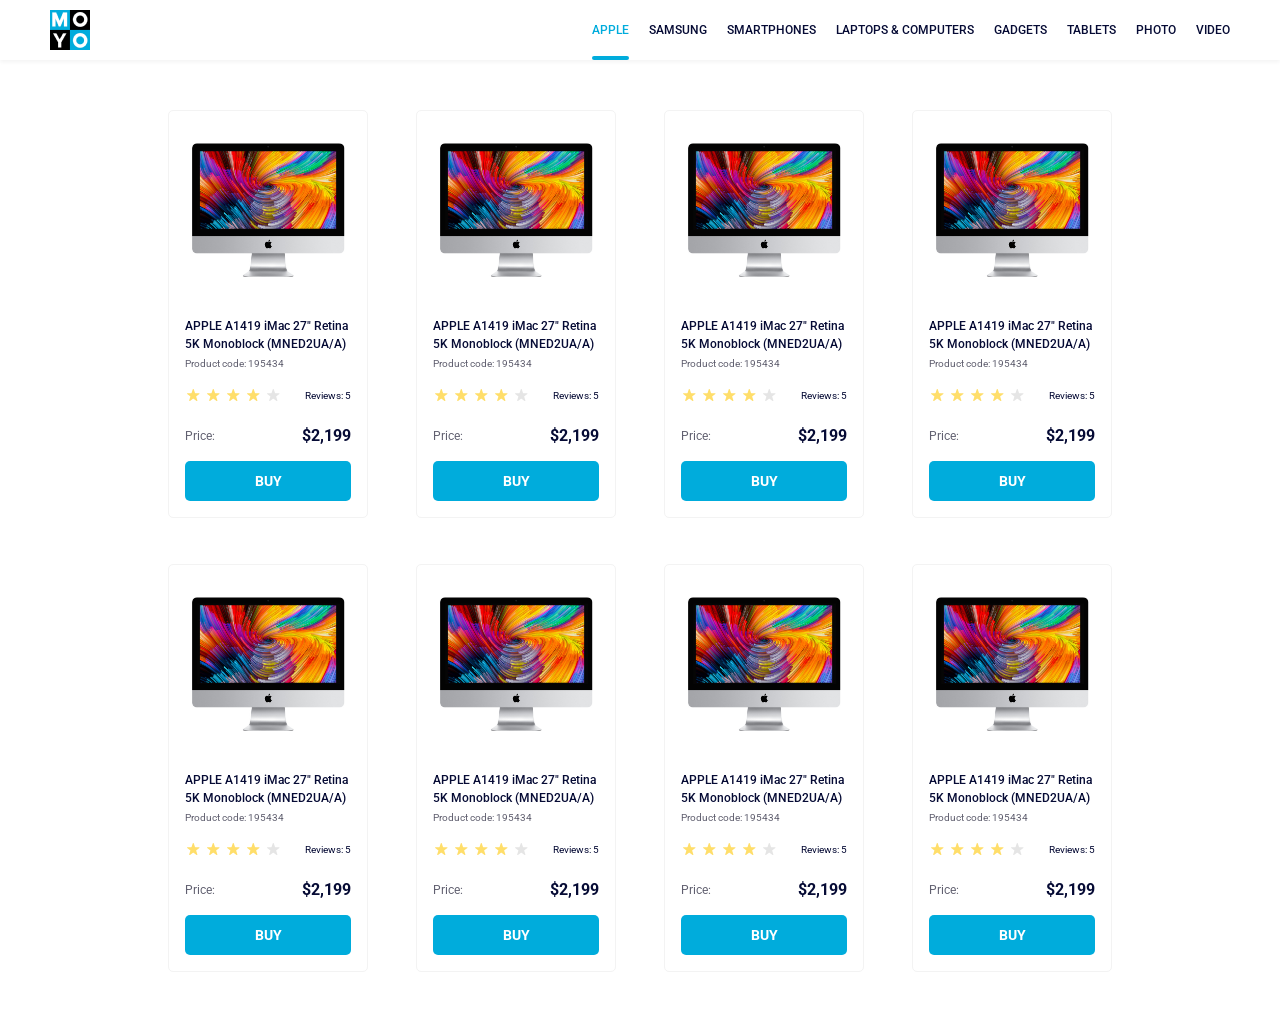
<file: index.html>
<!doctype html><html lang="en"><head><meta charset="utf-8"><meta name="viewport" content="width=device-width, initial-scale=1.0"><title>Catalog</title><link rel="preconnect" href="https://fonts.gstatic.com"><link href="https://fonts.googleapis.com/css2?family=Roboto:wght@400;500;700&display=swap" rel="stylesheet"><link rel="stylesheet" href="index.034b8137.css"></head><body> <header class="header"> <a href="#" class="logo-link"> <img src="logo.eddae0ff.png" alt="Moyo Logo" class="logo"> </a> <nav class="nav"> <ul class="nav__list"> <li class="nav__list-item"> <a class="is-active nav__list-item-link" href="#"> Apple </a> </li> <li class="nav__list-item"> <a class="nav__list-item-link" href="#"> Samsung </a> </li> <li class="nav__list-item"> <a class="nav__list-item-link" href="#"> Smartphones </a> </li> <li class="nav__list-item"> <a class="nav__list-item-link" href="#" data-qa="nav-hover"> Laptops & Computers </a> </li> <li class="nav__list-item"> <a class="nav__list-item-link" href="#"> Gadgets </a> </li> <li class="nav__list-item"> <a class="nav__list-item-link" href="#"> Tablets </a> </li> <li class="nav__list-item"> <a class="nav__list-item-link" href="#"> Photo </a> </li> <li class="nav__list-item"> <a class="nav__list-item-link" href="#"> Video </a> </li> </ul> </nav> </header> <main class="main"> <div class="card" data-qa="card"> <img src="imac.202c52ff.jpeg" alt="Imac image" class="card__image"> <h2 class="card__title"> APPLE A1419 iMac 27" Retina 5K Monoblock (MNED2UA/A) </h2> <span class="card__article">Product code: 195434</span> <div class="card__reviews"> <div class="stars stars--4"> <div class="stars__star"></div> <div class="stars__star"></div> <div class="stars__star"></div> <div class="stars__star"></div> <div class="stars__star"></div> </div> <span class="card__reviews-count">Reviews: 5</span> </div> <div class="card__price"> <span class="card__price-label">Price:</span> <span class="card__price-value">$2,199</span> </div> <a href="#" class="card__button" data-qa="hover"> Buy </a> </div> <div class="card" data-qa="card"> <img src="imac.202c52ff.jpeg" alt="Imac image" class="card__image"> <h2 class="card__title"> APPLE A1419 iMac 27" Retina 5K Monoblock (MNED2UA/A) </h2> <span class="card__article">Product code: 195434</span> <div class="card__reviews"> <div class="stars stars--4"> <div class="stars__star"></div> <div class="stars__star"></div> <div class="stars__star"></div> <div class="stars__star"></div> <div class="stars__star"></div> </div> <span class="card__reviews-count">Reviews: 5</span> </div> <div class="card__price"> <span class="card__price-label">Price:</span> <span class="card__price-value">$2,199</span> </div> <a href="#" class="card__button" data-qa="hover"> Buy </a> </div> <div class="card" data-qa="card"> <img src="imac.202c52ff.jpeg" alt="Imac image" class="card__image"> <h2 class="card__title"> APPLE A1419 iMac 27" Retina 5K Monoblock (MNED2UA/A) </h2> <span class="card__article">Product code: 195434</span> <div class="card__reviews"> <div class="stars stars--4"> <div class="stars__star"></div> <div class="stars__star"></div> <div class="stars__star"></div> <div class="stars__star"></div> <div class="stars__star"></div> </div> <span class="card__reviews-count">Reviews: 5</span> </div> <div class="card__price"> <span class="card__price-label">Price:</span> <span class="card__price-value">$2,199</span> </div> <a href="#" class="card__button" data-qa="hover"> Buy </a> </div> <div class="card" data-qa="card"> <img src="imac.202c52ff.jpeg" alt="Imac image" class="card__image"> <h2 class="card__title"> APPLE A1419 iMac 27" Retina 5K Monoblock (MNED2UA/A) </h2> <span class="card__article">Product code: 195434</span> <div class="card__reviews"> <div class="stars stars--4"> <div class="stars__star"></div> <div class="stars__star"></div> <div class="stars__star"></div> <div class="stars__star"></div> <div class="stars__star"></div> </div> <span class="card__reviews-count">Reviews: 5</span> </div> <div class="card__price"> <span class="card__price-label">Price:</span> <span class="card__price-value">$2,199</span> </div> <a href="#" class="card__button" data-qa="hover"> Buy </a> </div> <div class="card" data-qa="card"> <img src="imac.202c52ff.jpeg" alt="Imac image" class="card__image"> <h2 class="card__title"> APPLE A1419 iMac 27" Retina 5K Monoblock (MNED2UA/A) </h2> <span class="card__article">Product code: 195434</span> <div class="card__reviews"> <div class="stars stars--4"> <div class="stars__star"></div> <div class="stars__star"></div> <div class="stars__star"></div> <div class="stars__star"></div> <div class="stars__star"></div> </div> <span class="card__reviews-count">Reviews: 5</span> </div> <div class="card__price"> <span class="card__price-label">Price:</span> <span class="card__price-value">$2,199</span> </div> <a href="#" class="card__button" data-qa="hover"> Buy </a> </div> <div class="card" data-qa="card"> <img src="imac.202c52ff.jpeg" alt="Imac image" class="card__image"> <h2 class="card__title"> APPLE A1419 iMac 27" Retina 5K Monoblock (MNED2UA/A) </h2> <span class="card__article">Product code: 195434</span> <div class="card__reviews"> <div class="stars stars--4"> <div class="stars__star"></div> <div class="stars__star"></div> <div class="stars__star"></div> <div class="stars__star"></div> <div class="stars__star"></div> </div> <span class="card__reviews-count">Reviews: 5</span> </div> <div class="card__price"> <span class="card__price-label">Price:</span> <span class="card__price-value">$2,199</span> </div> <a href="#" class="card__button" data-qa="hover"> Buy </a> </div> <div class="card" data-qa="card"> <img src="imac.202c52ff.jpeg" alt="Imac image" class="card__image"> <h2 class="card__title"> APPLE A1419 iMac 27" Retina 5K Monoblock (MNED2UA/A) </h2> <span class="card__article">Product code: 195434</span> <div class="card__reviews"> <div class="stars stars--4"> <div class="stars__star"></div> <div class="stars__star"></div> <div class="stars__star"></div> <div class="stars__star"></div> <div class="stars__star"></div> </div> <span class="card__reviews-count">Reviews: 5</span> </div> <div class="card__price"> <span class="card__price-label">Price:</span> <span class="card__price-value">$2,199</span> </div> <a href="#" class="card__button" data-qa="hover"> Buy </a> </div> <div class="card" data-qa="card"> <img src="imac.202c52ff.jpeg" alt="Imac image" class="card__image"> <h2 class="card__title"> APPLE A1419 iMac 27" Retina 5K Monoblock (MNED2UA/A) </h2> <span class="card__article">Product code: 195434</span> <div class="card__reviews"> <div class="stars stars--4"> <div class="stars__star"></div> <div class="stars__star"></div> <div class="stars__star"></div> <div class="stars__star"></div> <div class="stars__star"></div> </div> <span class="card__reviews-count">Reviews: 5</span> </div> <div class="card__price"> <span class="card__price-label">Price:</span> <span class="card__price-value">$2,199</span> </div> <a href="#" class="card__button" data-qa="hover"> Buy </a> </div> </main> </body></html>
</file>
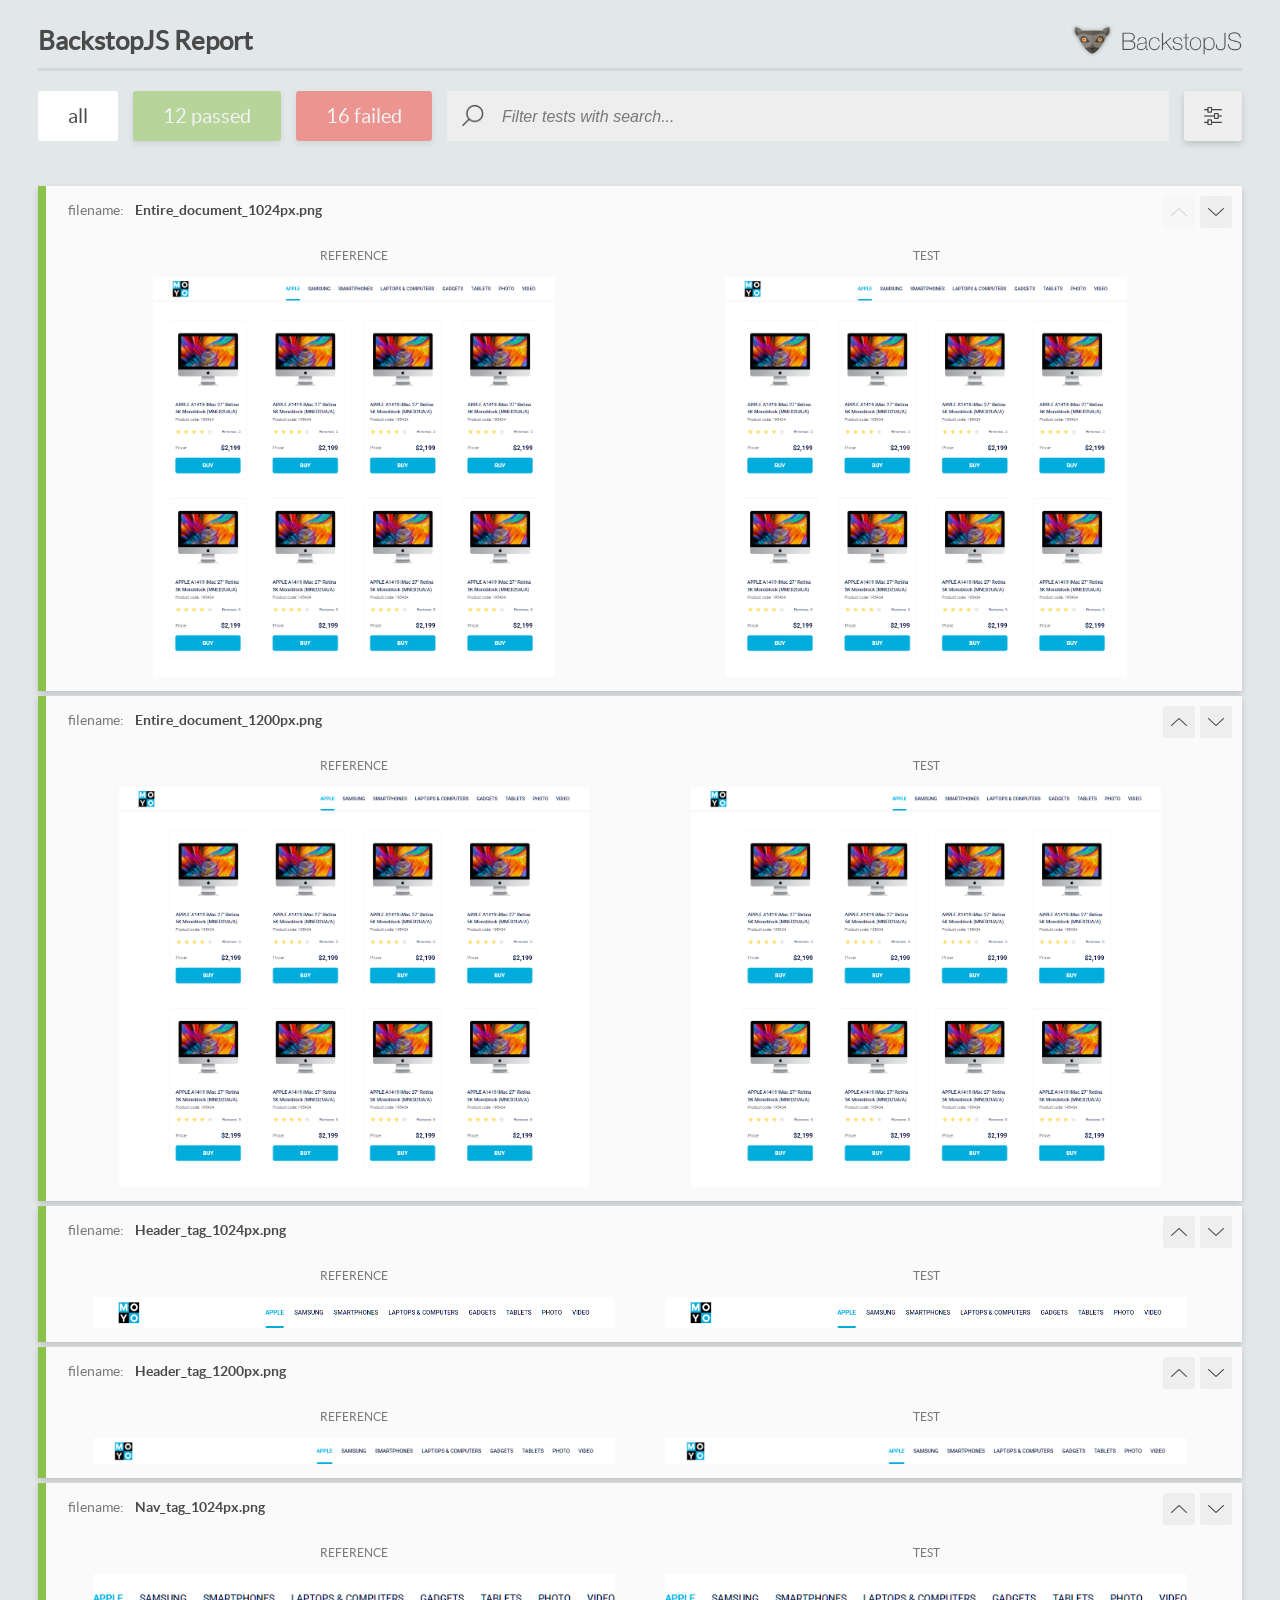
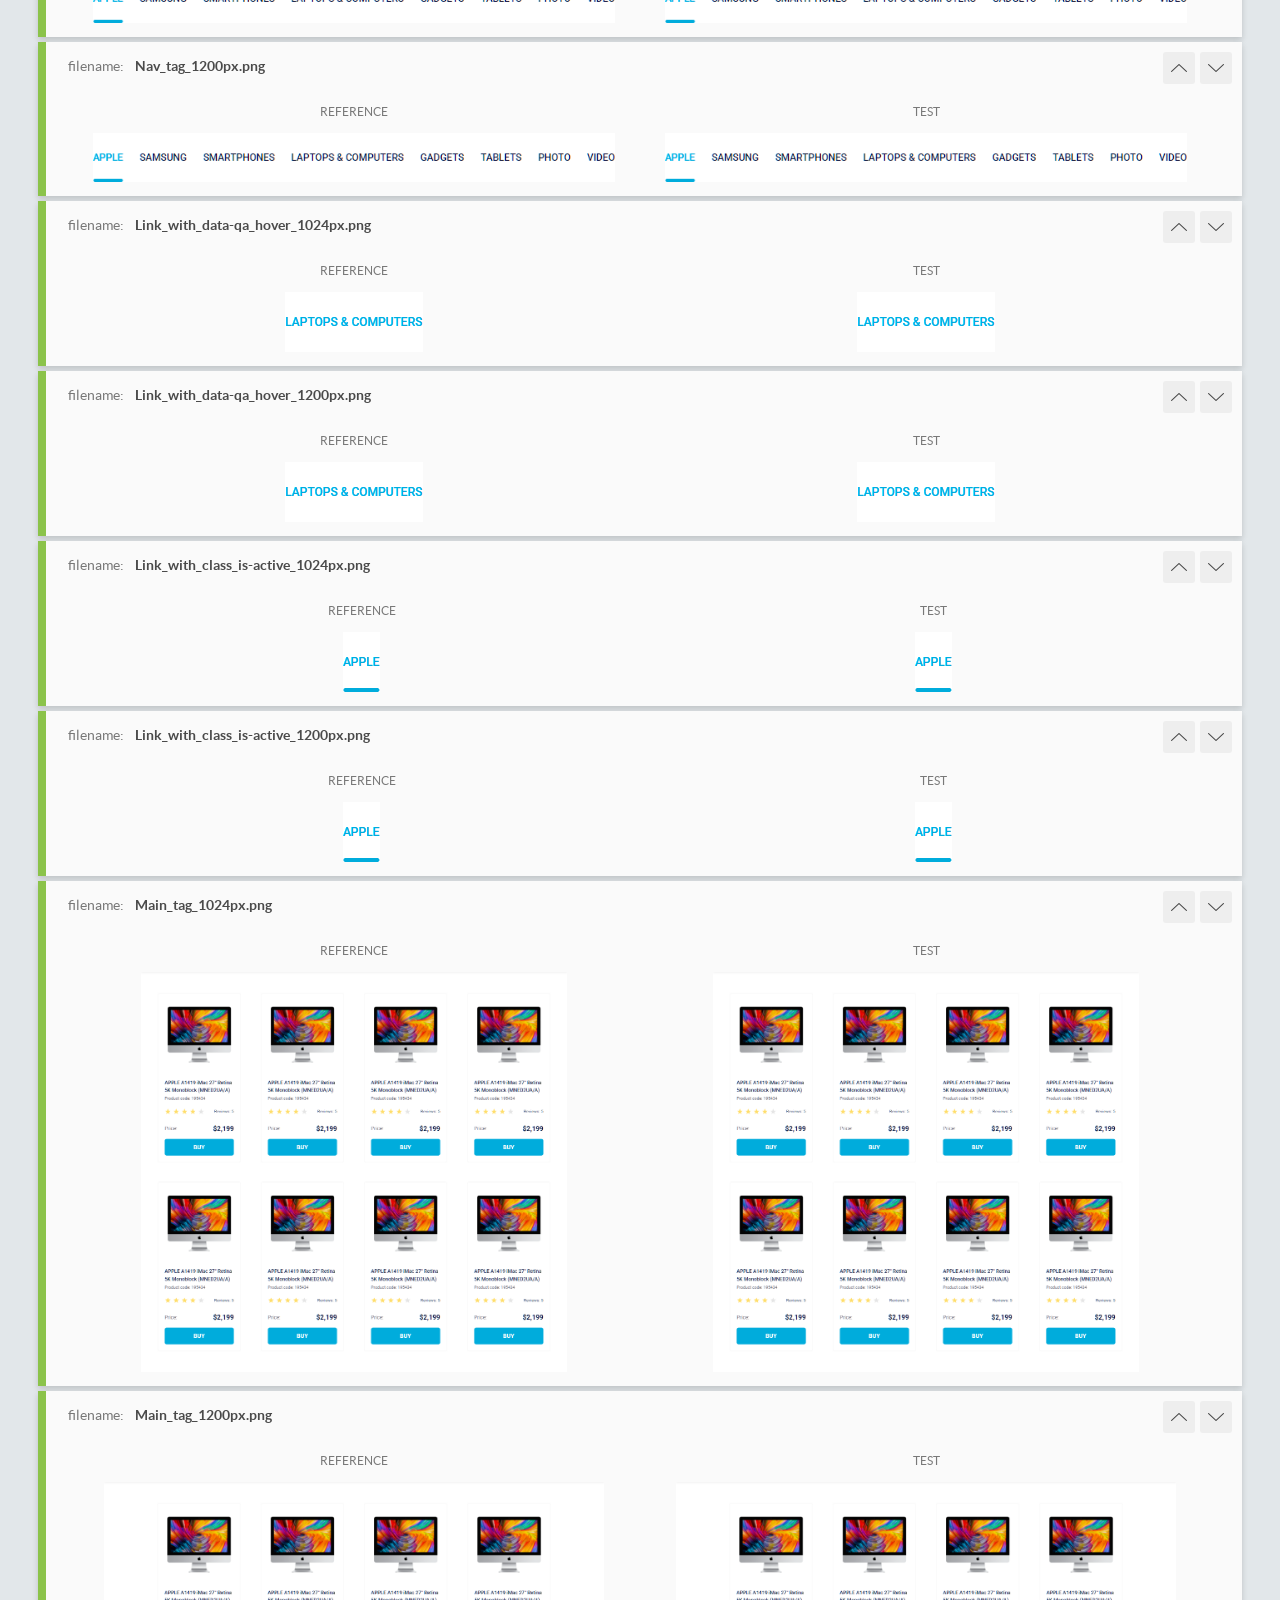
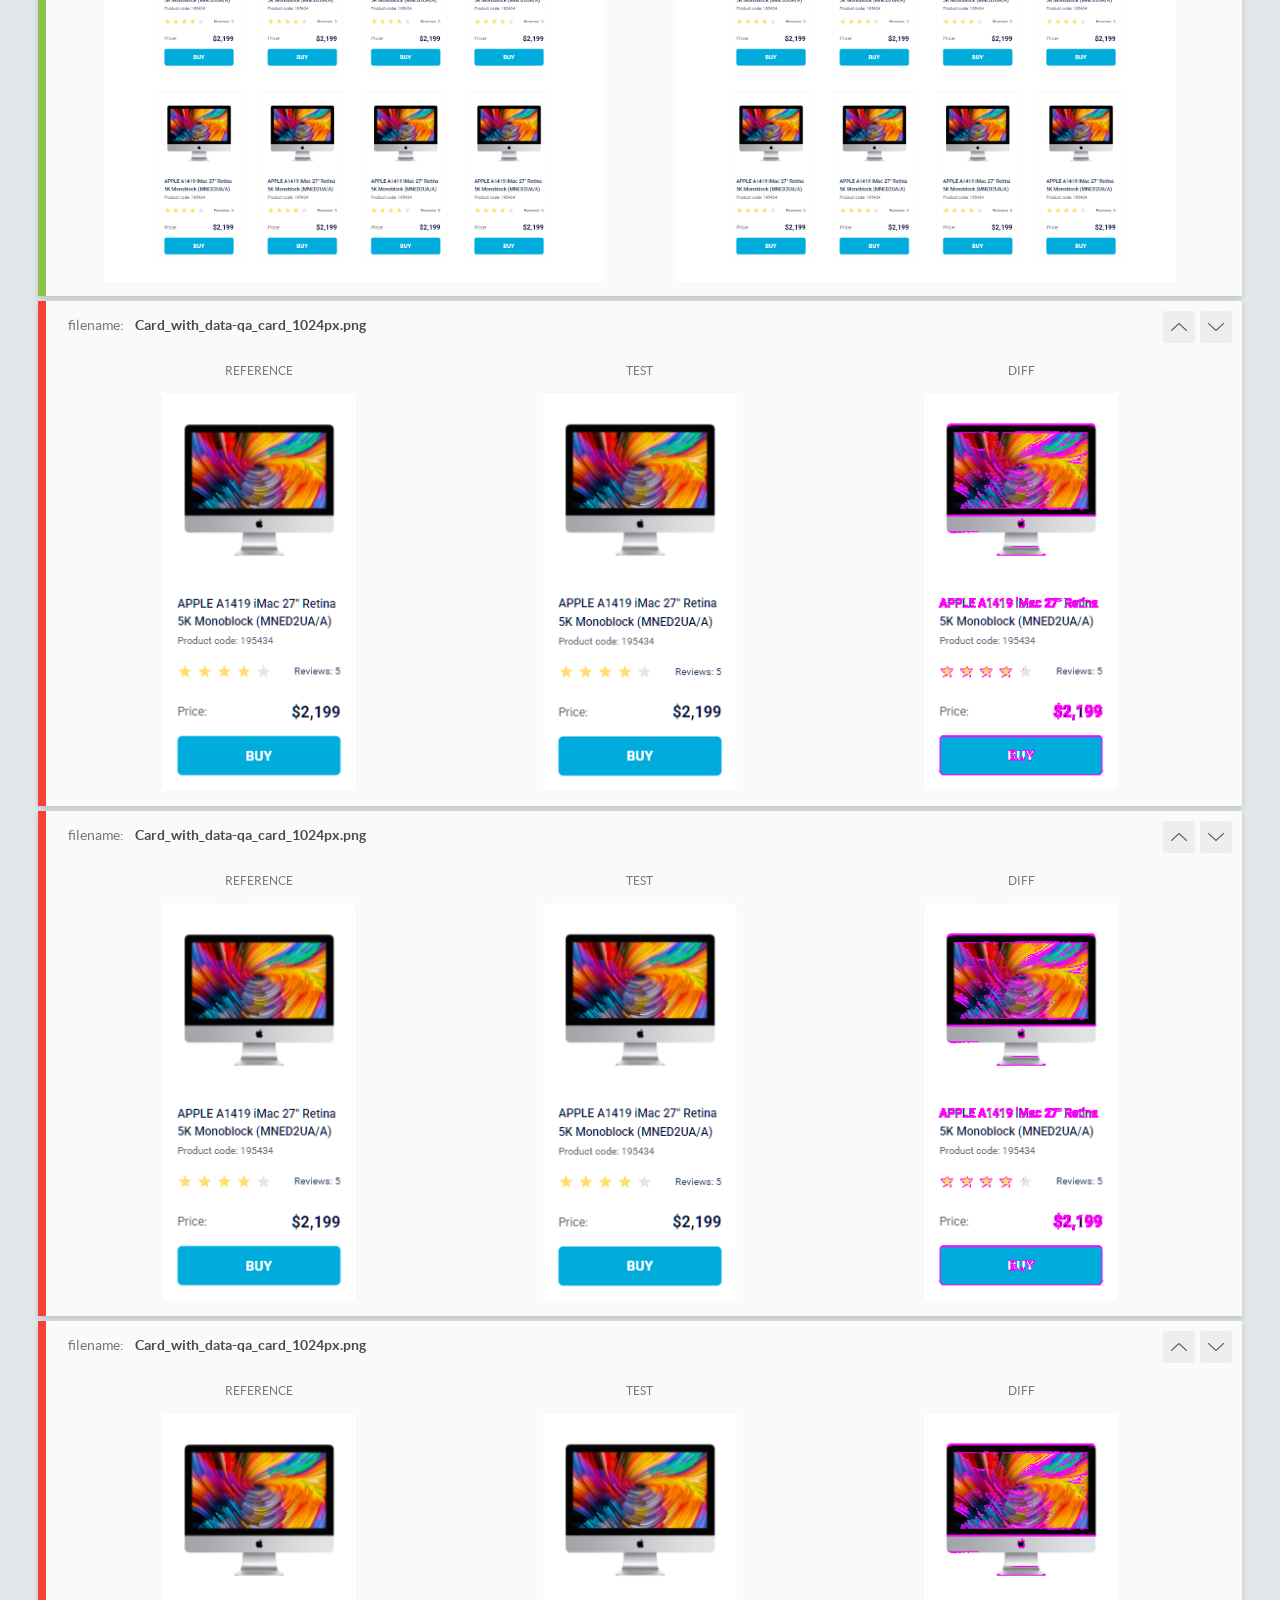
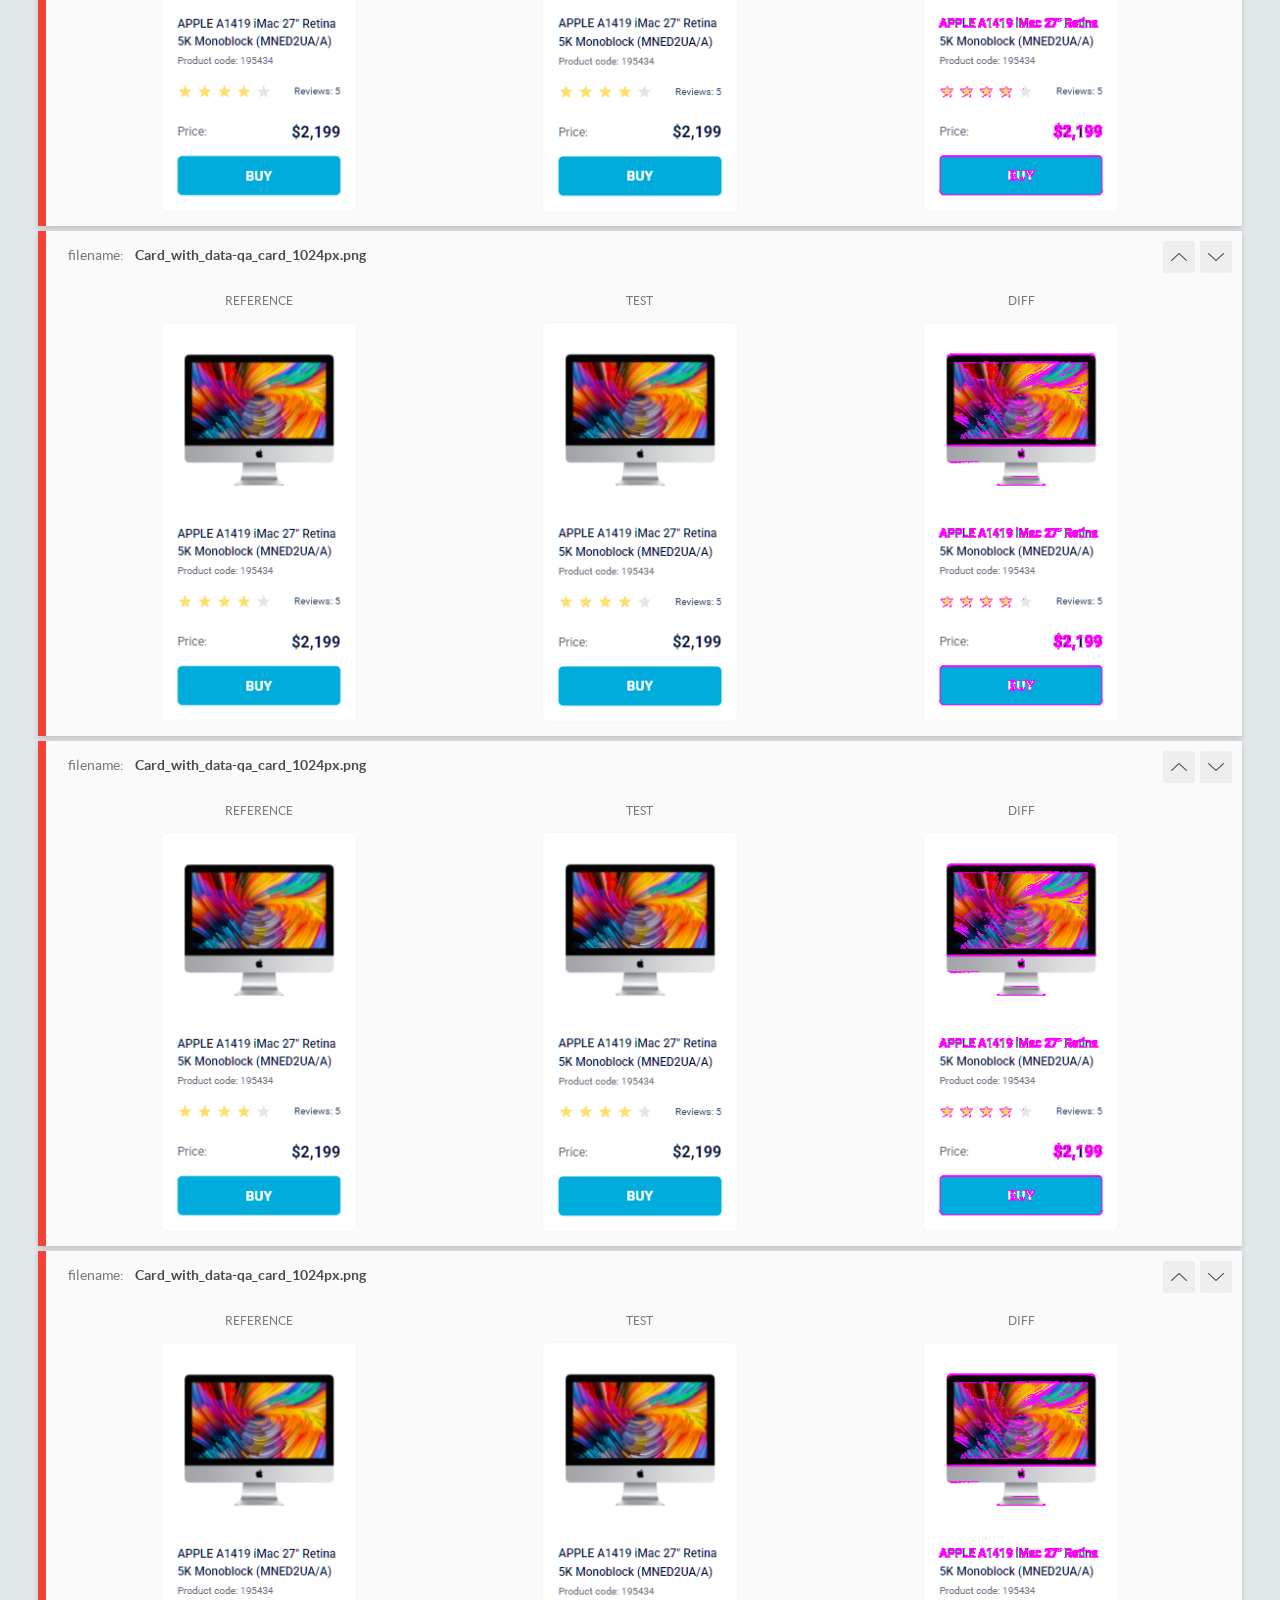
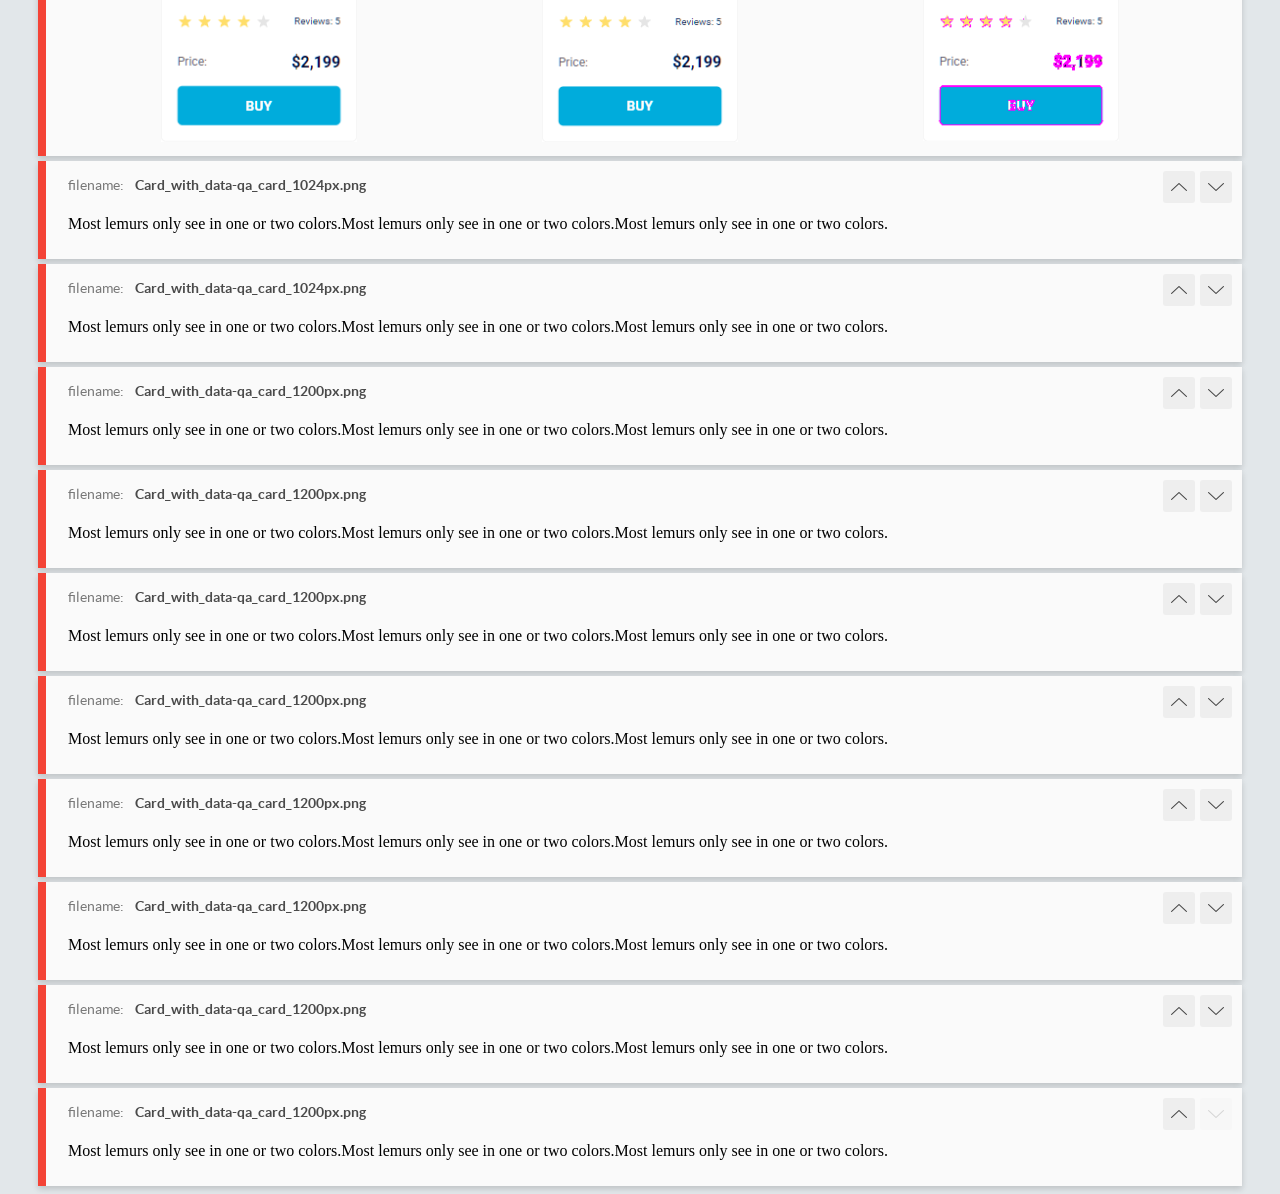
<file: report/html_report/index.html>
<!DOCTYPE html>
<html>
  <head>
    <meta charset="utf-8">
    <!-- Disable Cache -->
    <meta http-equiv="Cache-Control" content="no-cache, no-store, must-revalidate">
    <meta http-equiv="Pragma" content="no-cache">
    <meta http-equiv="Expires" content="0">

    <title>BackstopJS Report</title>

    <style>
      @font-face {
          font-family: 'latoregular';
          src: url('./assets/fonts/lato-regular-webfont.woff2') format('woff2'),
              url('./assets/fonts/lato-regular-webfont.woff') format('woff');
          font-weight: 400;
          font-style: normal;
      }
      @font-face {
          font-family: 'latobold';
          src: url('./assets/fonts/lato-bold-webfont.woff2') format('woff2'),
              url('./assets/fonts/lato-bold-webfont.woff') format('woff');
          font-weight: 700;
          font-style: normal;
      }

      .ReactModal__Body--open {
          overflow: hidden;
      }
      .ReactModal__Body--open .header {
        display: none;
      }

    </style>
  </head>
  <body style="background-color: #E2E7EA">
    <div id="root">

    </div>
    <script>
      function report (report) { // eslint-disable-line no-unused-vars
        window.tests = report;
      }
    </script>
    <script src="config.js"></script>
    <script src="index_bundle.js"></script>
  </body>
</html>
</file>
<file: index.034b8137.css>
:root{--color-blue:#00acdc}.header{background-color:#fff;justify-content:space-between;align-items:center;width:100%;display:flex;box-shadow:0 2px 4px #0000000d}.logo{width:40px;height:40px;margin-left:50px;display:block}.logo-link{text-decoration:none}.nav{margin-right:50px}.nav__list{margin:0;padding:0;display:flex}.nav__list-item{margin-left:20px;list-style:none}.nav__list-item-link{color:#060b35;text-transform:uppercase;align-items:center;height:60px;font-size:12px;font-weight:500;text-decoration:none;transition:all .3s;display:flex}.nav__list-item-link:hover{color:var(--color-blue)}.nav__list-item:first-child{margin-left:0}.is-active{color:var(--color-blue);position:relative}.is-active:after{content:"";background-color:var(--color-blue);border-radius:8px;width:100%;height:4px;display:block;position:absolute;bottom:0}.card{box-sizing:border-box;background-color:#fff;border:1px solid #f3f3f3;border-radius:5px;flex-direction:column;align-items:center;width:200px;padding:32px 16px 16px;transition:all .3s;display:flex}.card__title{color:#060b35;margin-top:40px;font-size:12px;font-weight:500;line-height:18px}.card:hover{transform:scale(1.2)}.card:hover__title{color:#34568b}.card__media{text-align:center}.card__image{width:160px;height:134px}.card__article{color:#616070;align-self:start;margin-top:4px;font-size:10px;font-weight:400;line-height:14px}.card__reviews{justify-content:space-between;align-items:center;width:100%;margin:16px 0 24px;display:flex}.card__reviews-count{color:#060b35;font-size:10px;font-weight:400}.card__price{justify-content:space-between;align-items:center;width:100%;display:flex}.card__price-label{color:#616070;font-size:12px;font-weight:400;line-height:18px}.card__price-value{color:#060b35;font-size:16px;font-weight:700;line-height:16px}.card__actions{margin:16px 16px 0}.card__button{box-sizing:border-box;text-align:center;text-transform:uppercase;color:#fff;background-color:#00acdc;border-radius:5px;width:166px;height:40px;margin-top:16px;font-size:14px;font-weight:700;line-height:40px;text-decoration:none;transition:all .3s;display:block}.card__button:hover{color:#00acdc;background-color:#fff;border:1px solid #00acdc}.stars{display:flex}.stars__star{background-image:url(star.822d561e.svg);background-position:50%;background-repeat:no-repeat;width:16px;height:16px}.stars__star:not(:last-child){margin-right:4px}.stars--1 .stars__star:nth-child(-n+1),.stars--2 .stars__star:nth-child(-n+2),.stars--3 .stars__star:nth-child(-n+3),.stars--4 .stars__star:nth-child(-n+4),.stars--5 .stars__star:nth-child(-n+5){background-image:url(star-active.edda4c43.svg)}.main{justify-content:center;gap:46px 48px;padding:50px 40px;display:grid}@media (width<=487px){.main{grid-template-columns:repeat(1,200px)}}@media (width>=488px){.main{grid-template-columns:repeat(2,200px)}}@media (width>=768px){.main{grid-template-columns:repeat(3,200px)}}@media (width>=1024px){.main{grid-template-columns:repeat(4,200px)}}*,:before,:after{box-sizing:border-box}html,body,div,span,object,iframe,figure,h1,h2,h3,h4,h5,h6,p,blockquote,pre,a,code,em,img,small,strike,strong,sub,sup,tt,b,u,i,ol,ul,li,fieldset,form,label,table,caption,tbody,tfoot,thead,tr,th,td,main,canvas,embed,footer,header,nav,section,video{font:inherit;vertical-align:baseline;text-rendering:optimizelegibility;-webkit-font-smoothing:antialiased;-moz-text-size-adjust:none;text-size-adjust:none;border:0;margin:0;padding:0}blockquote:before,blockquote:after,q:before,q:after{content:"";content:none}table{border-collapse:collapse;border-spacing:0}input{-webkit-appearance:none;border-radius:0}body{margin:0;font-family:Roboto,Arial,sans-serif}h2{margin:0}
/*# sourceMappingURL=index.034b8137.css.map */
</file>
